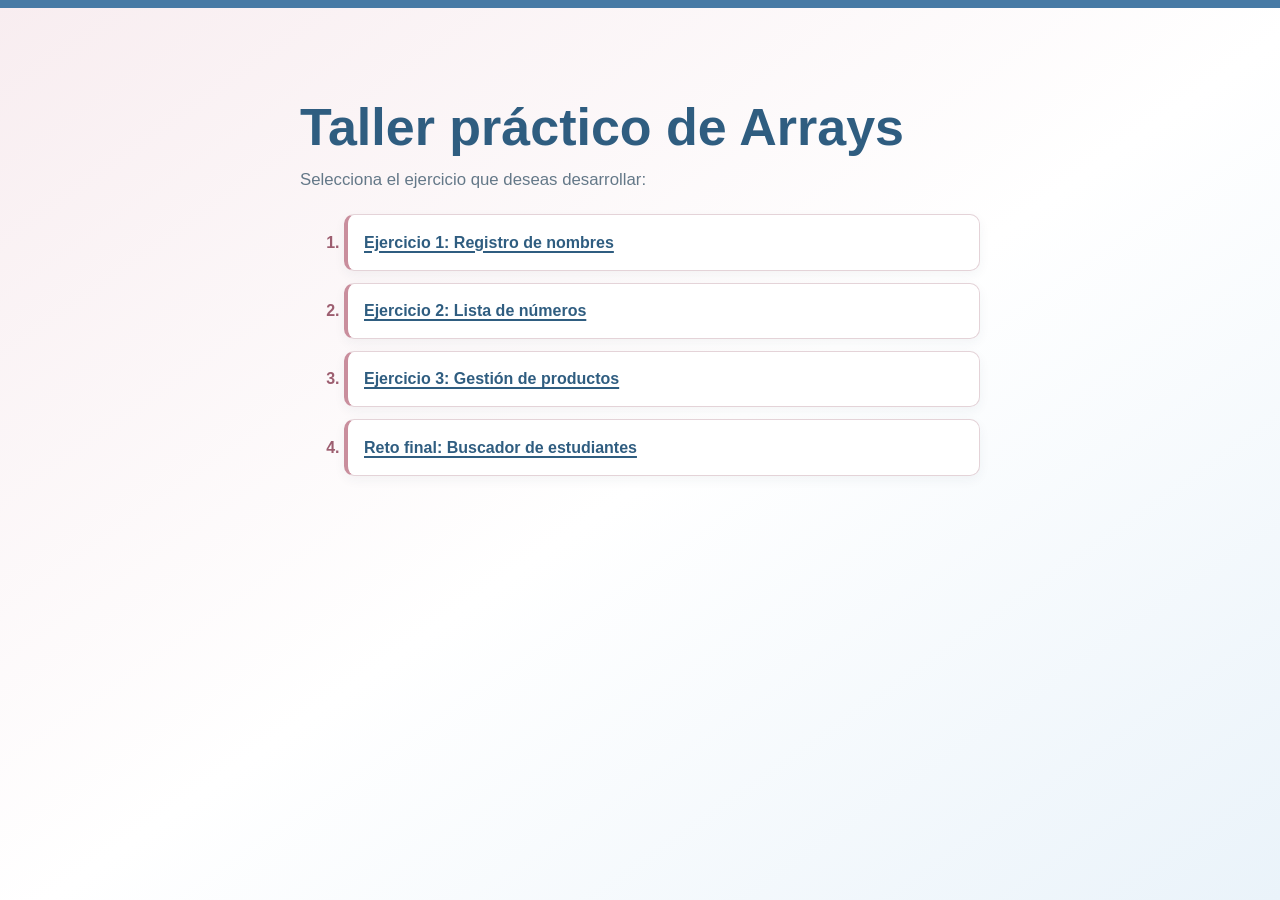
<file: index.html>
<!DOCTYPE html>
<html lang="en">
<head>
    <meta charset="UTF-8">
    <meta name="viewport" content="width=device-width, initial-scale=1.0">
    <title>Taller práctico de arrays</title>
    <link rel="stylesheet" href="css/style.css">
</head>
<body>
    <h1>Taller práctico de Arrays</h1>
    <p>Selecciona el ejercicio que deseas desarrollar:</p>
    <ol>
        <li><a href="ejercicio1.html">Ejercicio 1: Registro de nombres</a></li>
        <li><a href="ejercicio2.html">Ejercicio 2: Lista de números</a></li>
        <li><a href="ejercicio3.html">Ejercicio 3: Gestión de productos</a></li>
        <li><a href="ejercicio4.html">Reto final: Buscador de estudiantes</a></li>
    </ol>
    
</body>
</html>
</file>
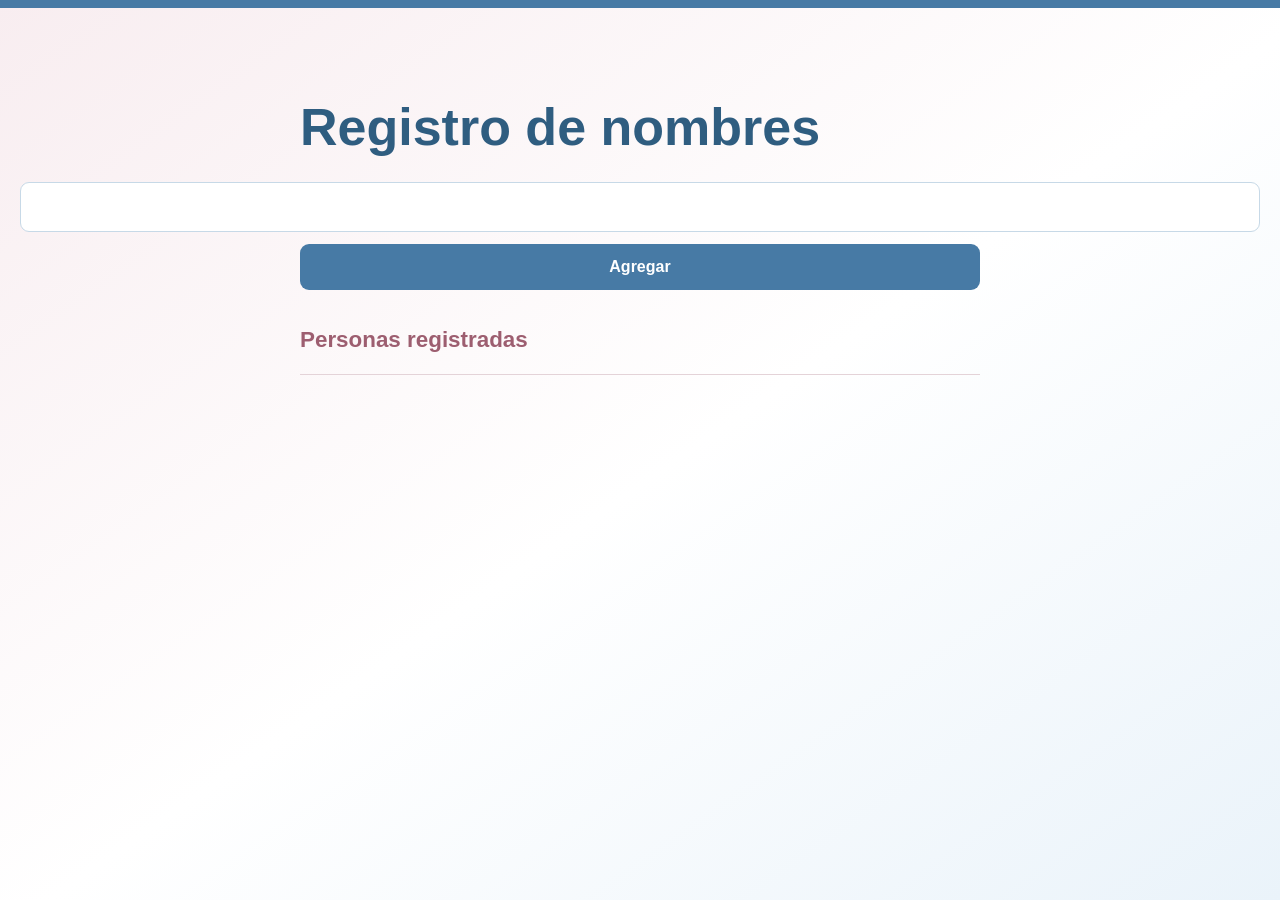
<file: ejercicio1.html>
<!DOCTYPE html>
<html lang="en">
<head>
    <meta charset="UTF-8">
    <meta name="viewport" content="width=device-width, initial-scale=1.0">
    <title>Registro de nombres</title>
    <link rel="stylesheet" href="css/style.css">
</head>
<body>

    <h1>Registro de nombres</h1>
    <input type="text" id="nombre">
    <button type="button" onclick="agregarNombre()">Agregar</button>
    
    <h2>Personas registradas</h2>
    <ul id="lista"></ul>
    <p id="cantidad"></p>

    <script src="js/ejercicio1.js"></script>

</body>
</html>
</file>
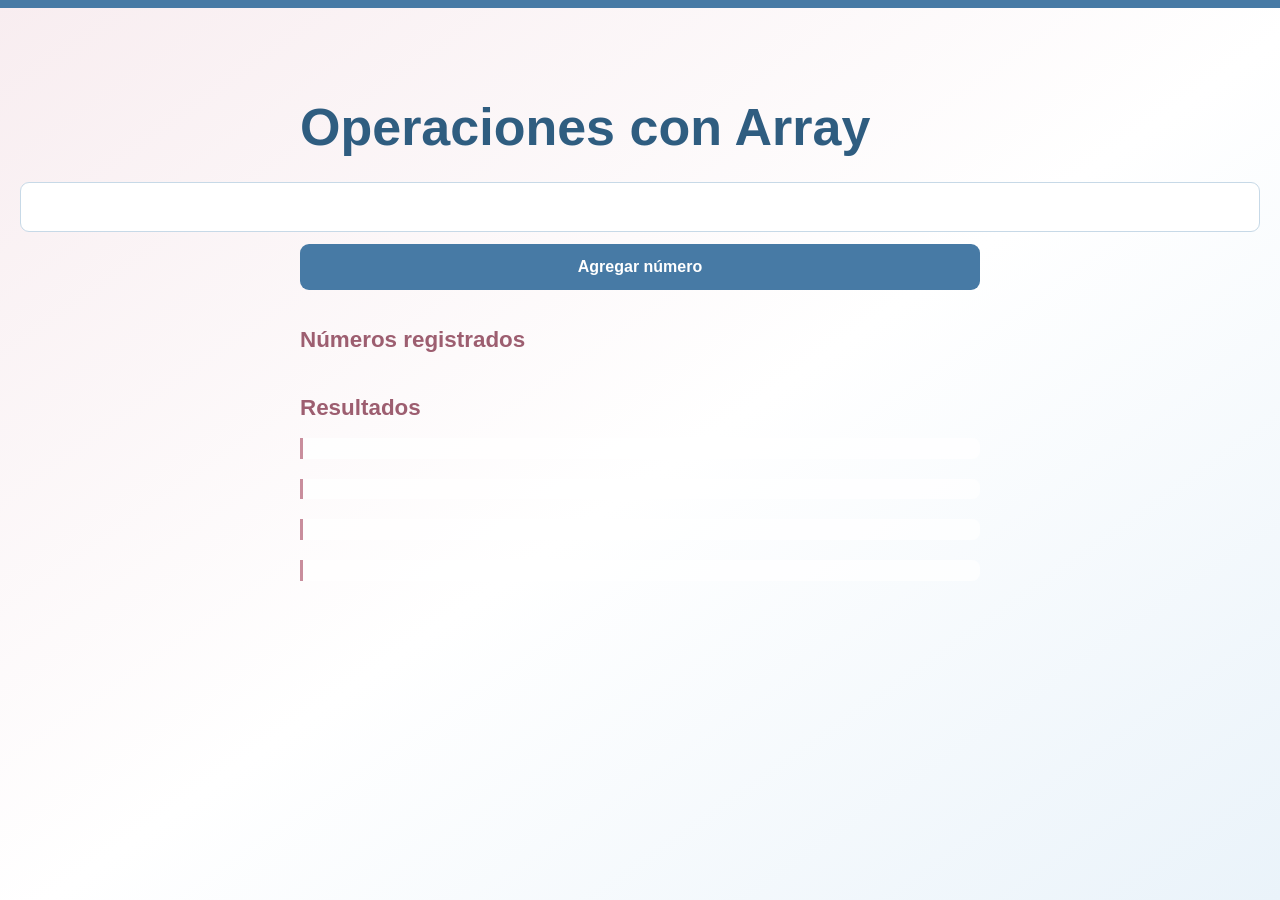
<file: ejercicio2.html>
<!DOCTYPE html>
<html lang="en">
<head>
    <meta charset="UTF-8">
    <meta name="viewport" content="width=device-width, initial-scale=1.0">
    <title>Operaciones con números</title>
    <link rel="stylesheet" href="css/style.css">
</head>
<body>
    <h1>Operaciones con Array</h1>
    <input type="number" id="numero">
    <button type="button" onclick="agregarNumeros()">Agregar número</button>

    <h2>Números registrados</h2>
    <ul id="lista"></ul>

    <h2>Resultados</h2>
    <p id="suma"></p>
    <p id="promedio"></p>
    <p id="mayor"></p>
    <p id="menor"></p>
    <script src="js/ejercicio2.js"></script>

</body>
</html>
</file>
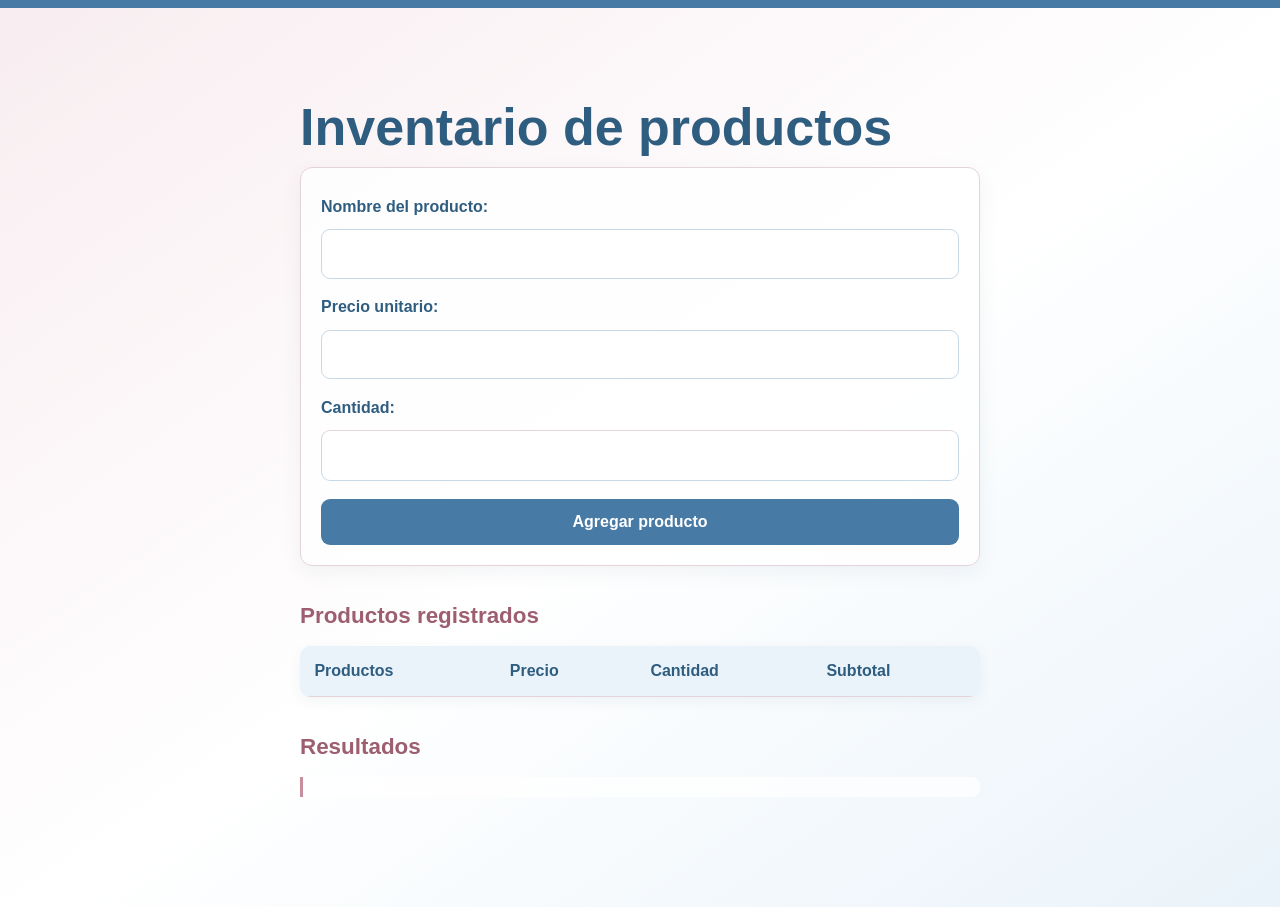
<file: ejercicio3.html>
<!DOCTYPE html>
<html lang="en">
<head>
    <meta charset="UTF-8">
    <meta name="viewport" content="width=device-width, initial-scale=1.0">
    <title>Inventario de productos</title>
    <link rel="stylesheet" href="css/style.css">
</head>
<body>

    <h1>Inventario de productos</h1>

    <form id="formulario">
        <label for="producto">Nombre del producto:</label>
        <input type="text" id="producto" required>

        <label for="precio">Precio unitario:</label>
        <input type="number" id="precio" min="0.01" step="0.01" required>

        <label for="cantidad">Cantidad:</label>
        <input type="number" id="cantidad" min="1" step="1" required>

        <button type="button" onclick="agregarProducto()">Agregar producto</button>
    </form>
    
    <h2>Productos registrados</h2>
    <table>
        <thead>
            <tr>
                <th>Productos</th>
                <th>Precio</th>
                <th>Cantidad</th>
                <th>Subtotal</th>
            </tr>
        </thead>
        <tbody id="tabla"></tbody>
    </table>

    <h2>Resultados</h2>
    <p id="total"></p>

    <script src="js/ejercicio3.js"></script>

</body>
</html>
</file>
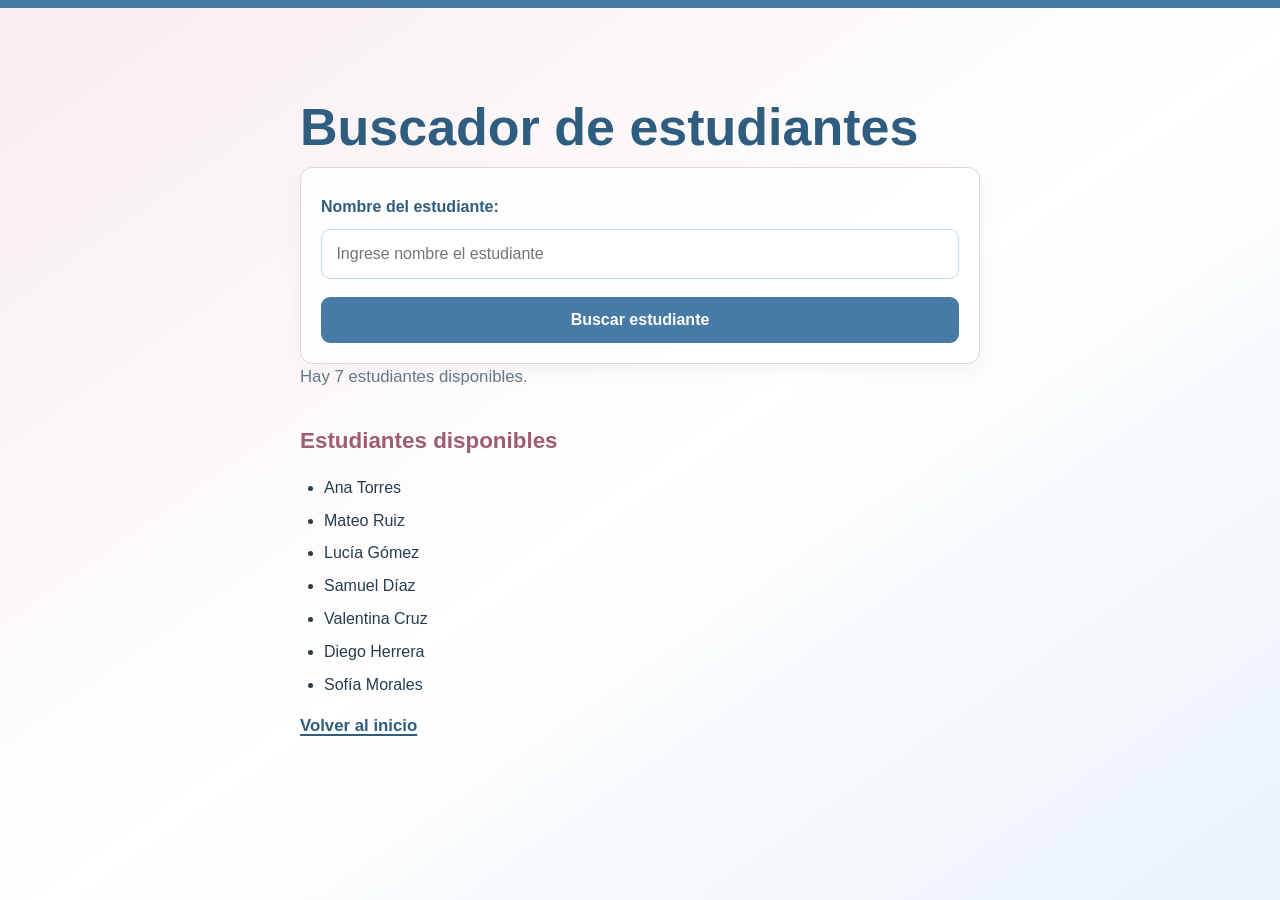
<file: ejercicio4.html>
<!DOCTYPE html>
<html lang="es">
<head>
    <meta charset="UTF-8">
    <meta name="viewport" content="width=device-width, initial-scale=1.0">
    <title>Buscador de estudiantes</title>
    <link rel="stylesheet" href="css/style.css">
</head>
<body>
    <h1>Buscador de estudiantes</h1>
    

    <form id="formulario-busqueda">
        <label for="nombre">Nombre del estudiante:</label>
        <input type="text" id="nombre" name="nombre" placeholder="Ingrese nombre el estudiante" autocomplete="off" required>
        <button type="submit">Buscar estudiante</button>
    </form>

    <p id="resultado" role="status" aria-live="polite">Hay 7 estudiantes disponibles.</p>
    <h2>Estudiantes disponibles</h2>
    <ul id="lista-estudiantes"></ul>
    <p><a href="index.html">Volver al inicio</a></p>

    <script src="js/ejercicio4.js" defer></script>
</body>
</html>
</file>
<file: css/style.css>
:root {
	color-scheme: light;
	--blue: #477aa5;
	--blue-deep: #2f5d80;
	--blue-pale: #eaf3fa;
	--rose: #c98e9d;
	--rose-deep: #9d5e70;
	--rose-pale: #f8edf0;
	--ink: #263d50;
	--muted: #647888;
	--paper: #ffffff;
	--line: #e4d3d8;
}

* {
	box-sizing: border-box;
}

body {
	min-height: 100vh;
	margin: 0;
	padding: clamp(2.5rem, 10vh, 6rem) 1.25rem;
	border-top: 8px solid var(--blue);
	background: linear-gradient(145deg, var(--rose-pale) 0%, #ffffff 52%, var(--blue-pale) 100%);
	color: var(--ink);
	font-family: "Trebuchet MS", "Segoe UI", sans-serif;
	line-height: 1.6;
}

body > h1,
body > p,
body > ol,
body > input,
body > button,
body > h2,
body > ul,
body > #cantidad,
body > form,
body > table {
	width: min(100%, 680px);
	margin-right: auto;
	margin-left: auto;
}

h1 {
	margin-top: 0;
	margin-bottom: 0.6rem;
	color: var(--blue-deep);
	font-size: clamp(2.2rem, 7vw, 3.25rem);
	line-height: 1.15;
}

body > p {
	margin-top: 0;
	margin-bottom: 1.25rem;
	color: var(--muted);
	font-size: 1.05rem;
}

ol {
	padding-left: 2.75rem;
}

ol li {
	margin: 0.75rem 0;
	padding: 0.9rem 1rem;
	border: 1px solid var(--line);
	border-left: 4px solid var(--rose);
	border-radius: 10px;
	background: var(--paper);
	box-shadow: 0 4px 12px rgb(38 61 80 / 5%);
}

ol li::marker {
	color: var(--rose-deep);
	font-weight: 700;
}

a {
	color: var(--blue-deep);
	font-weight: 700;
	text-decoration-thickness: 2px;
	text-underline-offset: 3px;
}

a:hover {
	color: var(--rose-deep);
}

input[type="text"],
input[type="number"] {
	display: block;
	width: 100%;
	min-height: 48px;
	margin-top: 1.5rem;
	padding: 0.7rem 0.9rem;
	border: 1px solid #c7d9e7;
	border-radius: 9px;
	background: var(--paper);
	color: var(--ink);
	font: inherit;
}

input[type="text"]:focus,
input[type="number"]:focus {
	border-color: var(--blue);
	outline: 3px solid var(--blue-pale);
}

form {
	display: grid;
	gap: 0.6rem;
	padding: 1.25rem;
	border: 1px solid var(--line);
	border-radius: 12px;
	background: rgb(255 255 255 / 85%);
	box-shadow: 0 6px 20px rgb(38 61 80 / 6%);
}

form label {
	margin-top: 0.35rem;
	color: var(--blue-deep);
	font-weight: 700;
}

form input[type="text"],
form input[type="number"] {
	margin-top: 0;
}

button {
	display: block;
	width: min(100%, 680px);
	min-height: 46px;
	margin: 0.75rem auto 2rem;
	padding: 0.65rem 1.1rem;
	border: 0;
	border-radius: 9px;
	background: var(--blue);
	color: white;
	cursor: pointer;
	font: inherit;
	font-weight: 700;
	transition: background-color 140ms ease, transform 140ms ease;
}

button:hover {
	transform: translateY(-1px);
	background: var(--blue-deep);
}

button:focus-visible {
	outline: 3px solid var(--rose);
	outline-offset: 3px;
}

form button {
	width: 100%;
	margin: 0.5rem 0 0;
}

h2 {
	margin-top: 2rem;
	margin-bottom: 0.75rem;
	color: var(--rose-deep);
	font-size: 1.4rem;
}

ul {
	padding-left: 1.5rem;
}

ul li {
	margin: 0.45rem 0;
	color: var(--ink);
}

table {
	border-collapse: collapse;
	overflow: hidden;
	border-radius: 10px;
	background: var(--paper);
	box-shadow: 0 4px 14px rgb(38 61 80 / 6%);
	text-align: left;
}

th,
td {
	padding: 0.75rem 0.9rem;
	border-bottom: 1px solid var(--line);
}

th {
	background: var(--blue-pale);
	color: var(--blue-deep);
}

#cantidad {
	padding-top: 0.8rem;
	border-top: 1px solid var(--line);
	color: var(--muted);
	font-weight: 700;
}

#suma,
#promedio,
#mayor,
#menor,
#total {
	padding: 0.65rem 0.85rem;
	border-left: 3px solid var(--rose);
	border-radius: 0 8px 8px 0;
	background: rgb(255 255 255 / 75%);
}

@media (max-width: 480px) {
	body {
		padding: 2rem 1rem;
	}

	ol {
		padding-left: 2rem;
	}

	form {
		padding: 1rem;
	}

	th,
	td {
		padding: 0.6rem 0.45rem;
	}
}
</file>
